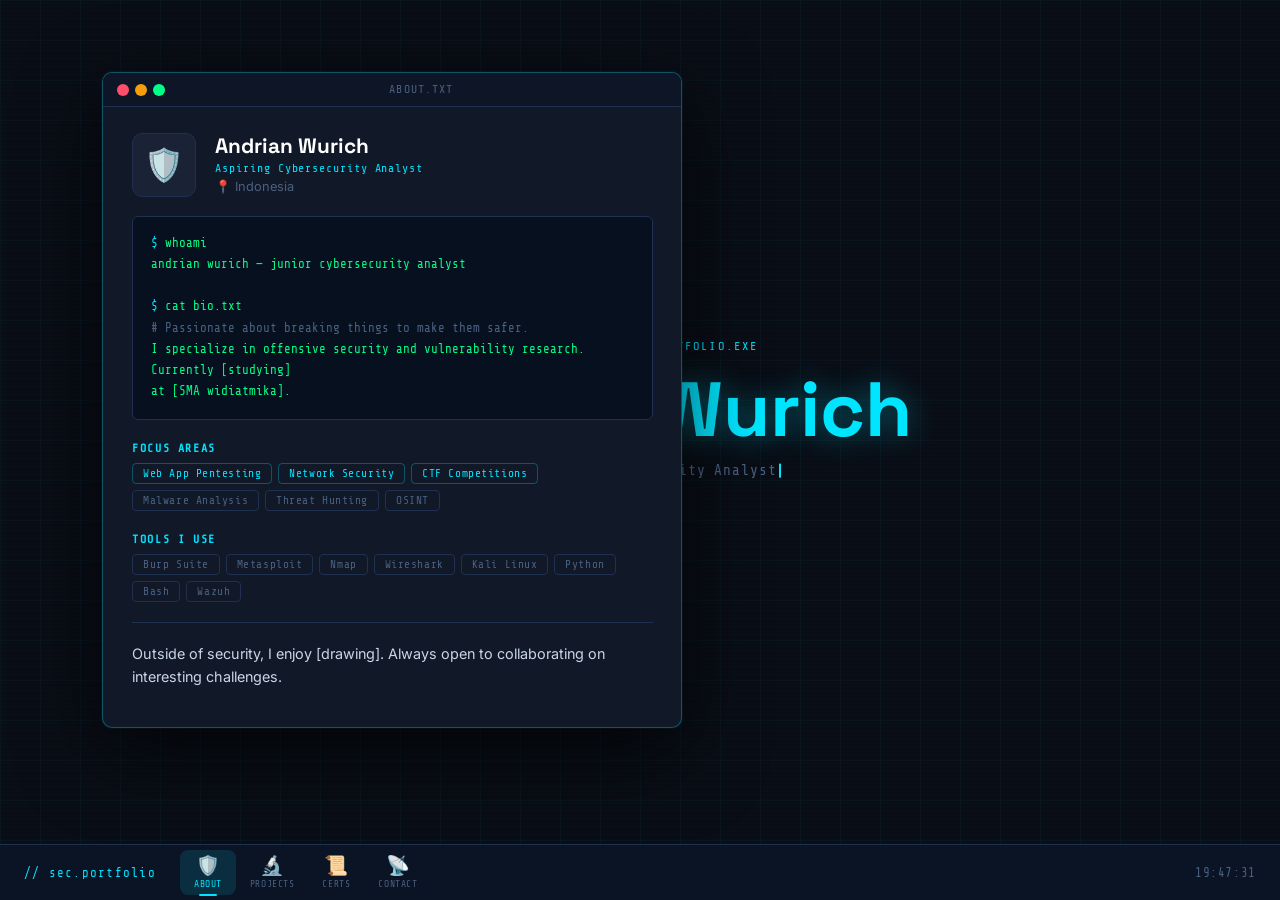
<file: index.html>
<!DOCTYPE html>
<html lang="en">
<head>
<meta charset="UTF-8">
<meta name="viewport" content="width=device-width, initial-scale=1.0">
<title>Wurich3 | Cybersecurity</title>
<link rel="preconnect" href="https://fonts.googleapis.com">
<link href="https://fonts.googleapis.com/css2?family=Share+Tech+Mono&family=Inter:wght@300;400;500;600&family=Space+Grotesk:wght@400;600;700&display=swap" rel="stylesheet">
<style>
  *, *::before, *::after { box-sizing: border-box; margin: 0; padding: 0; }

  :root {
    --bg:        #0a0e17;
    --surface:   #111827;
    --surface2:  #1a2235;
    --border:    #1f3050;
    --accent:    #00e5ff;
    --accent2:   #7c3aed;
    --green:     #00ff88;
    --red:       #ff4d6d;
    --text:      #c9d6e8;
    --muted:     #4a6080;
    --titlebar:  #0d1526;
    --mono:      'Share Tech Mono', monospace;
    --sans:      'Inter', sans-serif;
    --display:   'Space Grotesk', sans-serif;
  }

  html, body {
    width: 100%; height: 100%;
    overflow: hidden;
    background: var(--bg);
    color: var(--text);
    font-family: var(--sans);
  }

  /* ── DESKTOP ── */
  #desktop {
    position: relative;
    width: 100vw; height: 100vh;
    overflow: hidden;
    display: flex;
    flex-direction: column;
  }

  /* animated grid bg */
  #desktop::before {
    content: '';
    position: absolute; inset: 0;
    background-image:
      linear-gradient(rgba(0,229,255,.04) 1px, transparent 1px),
      linear-gradient(90deg, rgba(0,229,255,.04) 1px, transparent 1px);
    background-size: 40px 40px;
    pointer-events: none;
    z-index: 0;
  }

  /* subtle scan-line overlay */
  #desktop::after {
    content: '';
    position: absolute; inset: 0;
    background: repeating-linear-gradient(
      0deg,
      transparent,
      transparent 2px,
      rgba(0,0,0,.08) 2px,
      rgba(0,0,0,.08) 4px
    );
    pointer-events: none;
    z-index: 0;
  }

  /* ── HERO CENTER ── */
  #hero {
    position: absolute;
    top: 50%; left: 50%;
    transform: translate(-50%, -80%);
    text-align: center;
    z-index: 1;
    pointer-events: none;
    user-select: none;
  }

  #hero .tag {
    font-family: var(--mono);
    font-size: .75rem;
    color: var(--accent);
    letter-spacing: .18em;
    text-transform: uppercase;
    margin-bottom: 1rem;
  }

  #hero h1 {
    font-family: var(--display);
    font-size: clamp(2.8rem, 6vw, 5rem);
    font-weight: 700;
    color: #fff;
    line-height: 1.05;
  }

  #hero h1 span {
    color: var(--accent);
    text-shadow: 0 0 30px rgba(0,229,255,.4);
  }

  #hero .sub {
    margin-top: .75rem;
    font-family: var(--mono);
    font-size: .9rem;
    color: var(--muted);
    letter-spacing: .06em;
  }

  #hero .cursor {
    display: inline-block;
    width: 2px; height: 1em;
    background: var(--accent);
    animation: blink .9s step-end infinite;
    vertical-align: middle;
    margin-left: 3px;
  }

  @keyframes blink { 0%,100%{opacity:1} 50%{opacity:0} }

  /* ── TASKBAR ── */
  #taskbar {
    position: absolute;
    bottom: 0; left: 0; right: 0;
    height: 56px;
    background: rgba(13,21,38,.92);
    backdrop-filter: blur(12px);
    border-top: 1px solid var(--border);
    display: flex;
    align-items: center;
    padding: 0 1.5rem;
    gap: 0;
    z-index: 100;
  }

  #taskbar .tb-brand {
    font-family: var(--mono);
    font-size: .78rem;
    color: var(--accent);
    letter-spacing: .1em;
    margin-right: 1.5rem;
    white-space: nowrap;
  }

  .tb-icon {
    display: flex;
    flex-direction: column;
    align-items: center;
    gap: 4px;
    padding: 6px 14px;
    cursor: pointer;
    border-radius: 8px;
    transition: background .15s;
    border: none;
    background: transparent;
    color: var(--text);
    position: relative;
  }

  .tb-icon:hover { background: rgba(0,229,255,.08); }
  .tb-icon.active { background: rgba(0,229,255,.12); }
  .tb-icon.active::after {
    content: '';
    position: absolute;
    bottom: -1px; left: 50%;
    transform: translateX(-50%);
    width: 18px; height: 2px;
    background: var(--accent);
    border-radius: 2px;
  }

  .tb-icon .ico {
    font-size: 1.2rem;
    line-height: 1;
  }

  .tb-icon .lbl {
    font-family: var(--mono);
    font-size: .6rem;
    letter-spacing: .06em;
    color: var(--muted);
    text-transform: uppercase;
  }

  .tb-icon:hover .lbl, .tb-icon.active .lbl { color: var(--accent); }

  #taskbar .tb-clock {
    margin-left: auto;
    font-family: var(--mono);
    font-size: .78rem;
    color: var(--muted);
    letter-spacing: .05em;
  }

  /* ── WINDOWS ── */
  .win {
    position: absolute;
    min-width: 360px;
    max-width: 720px;
    width: 580px;
    max-height: 78vh;
    background: var(--surface);
    border: 1px solid var(--border);
    border-radius: 10px;
    box-shadow: 0 24px 80px rgba(0,0,0,.7), 0 0 0 1px rgba(0,229,255,.06);
    display: none;
    flex-direction: column;
    z-index: 10;
    overflow: hidden;
    animation: winOpen .18s ease-out;
    top: 10%; left: 10%;
  }

  @keyframes winOpen {
    from { opacity:0; transform: scale(.94) translateY(8px); }
    to   { opacity:1; transform: scale(1) translateY(0); }
  }

  .win.visible { display: flex; }
  .win.focused { z-index: 50; border-color: rgba(0,229,255,.3); }

  /* titlebar */
  .win-title {
    display: flex;
    align-items: center;
    gap: 10px;
    padding: 10px 14px;
    background: var(--titlebar);
    border-bottom: 1px solid var(--border);
    cursor: grab;
    user-select: none;
    flex-shrink: 0;
  }

  .win-title:active { cursor: grabbing; }

  .win-dots { display: flex; gap: 6px; }
  .win-dot {
    width: 12px; height: 12px;
    border-radius: 50%;
    cursor: pointer;
    transition: filter .15s;
  }
  .win-dot.close  { background: var(--red); }
  .win-dot.min    { background: #f59e0b; }
  .win-dot.max    { background: var(--green); }
  .win-dot:hover  { filter: brightness(1.25); }

  .win-label {
    font-family: var(--mono);
    font-size: .72rem;
    color: var(--muted);
    letter-spacing: .1em;
    text-transform: uppercase;
    flex: 1;
    text-align: center;
  }

  /* content area */
  .win-body {
    overflow-y: auto;
    padding: 1.6rem 1.8rem;
    flex: 1;
    scrollbar-width: thin;
    scrollbar-color: var(--border) transparent;
  }

  .win-body::-webkit-scrollbar { width: 4px; }
  .win-body::-webkit-scrollbar-thumb { background: var(--border); border-radius: 4px; }

  /* ── TYPOGRAPHY IN WINDOWS ── */
  .win-body h2 {
    font-family: var(--display);
    font-size: 1.35rem;
    font-weight: 700;
    color: #fff;
    margin-bottom: .5rem;
  }

  .win-body h3 {
    font-family: var(--mono);
    font-size: .72rem;
    color: var(--accent);
    letter-spacing: .14em;
    text-transform: uppercase;
    margin: 1.4rem 0 .5rem;
  }

  .win-body p {
    font-size: .9rem;
    line-height: 1.65;
    color: var(--text);
    margin-bottom: .75rem;
  }

  .win-body a { color: var(--accent); text-decoration: none; }
  .win-body a:hover { text-decoration: underline; }

  .divider {
    height: 1px;
    background: var(--border);
    margin: 1.2rem 0;
  }

  /* skill pills */
  .pills { display: flex; flex-wrap: wrap; gap: 6px; margin-top: .5rem; }
  .pill {
    font-family: var(--mono);
    font-size: .7rem;
    padding: 3px 10px;
    border-radius: 4px;
    border: 1px solid var(--border);
    color: var(--muted);
    letter-spacing: .05em;
  }
  .pill.hi { border-color: rgba(0,229,255,.3); color: var(--accent); }

  /* project card */
  .proj-card {
    border: 1px solid var(--border);
    border-radius: 8px;
    padding: 1rem 1.1rem;
    margin-bottom: .85rem;
    background: var(--surface2);
    transition: border-color .15s;
  }
  .proj-card:hover { border-color: rgba(0,229,255,.3); }
  .proj-card .proj-title {
    font-family: var(--display);
    font-weight: 600;
    font-size: 1rem;
    color: #fff;
    margin-bottom: .25rem;
  }
  .proj-card .proj-meta {
    font-family: var(--mono);
    font-size: .68rem;
    color: var(--accent2);
    letter-spacing: .06em;
    margin-bottom: .5rem;
  }
  .proj-card p { font-size: .85rem; margin-bottom: .6rem; }
  .proj-card .proj-tags { display: flex; flex-wrap: wrap; gap: 5px; }
  .proj-card .proj-tags span {
    font-family: var(--mono);
    font-size: .65rem;
    padding: 2px 8px;
    border-radius: 3px;
    background: rgba(124,58,237,.15);
    color: #a78bfa;
    border: 1px solid rgba(124,58,237,.25);
  }

  /* cert badges */
  .cert-row {
    display: flex;
    align-items: center;
    gap: 12px;
    padding: .7rem 0;
    border-bottom: 1px solid var(--border);
  }
  .cert-row:last-child { border-bottom: none; }
  .cert-icon { font-size: 1.6rem; flex-shrink: 0; }
  .cert-name { font-size: .9rem; color: #fff; font-weight: 500; }
  .cert-sub  { font-family: var(--mono); font-size: .68rem; color: var(--muted); letter-spacing: .04em; }
  .cert-badge {
    margin-left: auto;
    font-family: var(--mono);
    font-size: .65rem;
    padding: 3px 9px;
    border-radius: 20px;
    border: 1px solid rgba(0,255,136,.3);
    color: var(--green);
    white-space: nowrap;
  }

  /* contact form feel */
  .contact-link {
    display: flex;
    align-items: center;
    gap: 14px;
    padding: .85rem 1rem;
    background: var(--surface2);
    border: 1px solid var(--border);
    border-radius: 8px;
    margin-bottom: .6rem;
    text-decoration: none;
    transition: border-color .15s, background .15s;
    cursor: pointer;
  }
  .contact-link:hover {
    border-color: rgba(0,229,255,.3);
    background: rgba(0,229,255,.04);
  }
  .contact-link .ico { font-size: 1.3rem; }
  .contact-link .info { flex: 1; }
  .contact-link .info .name { font-size: .9rem; color: #fff; font-weight: 500; }
  .contact-link .info .val  { font-family: var(--mono); font-size: .72rem; color: var(--muted); }
  .contact-link .arr { color: var(--accent); font-size: .9rem; }

  /* terminal block */
  .terminal {
    background: #07101e;
    border: 1px solid var(--border);
    border-radius: 6px;
    padding: 1rem 1.1rem;
    font-family: var(--mono);
    font-size: .78rem;
    line-height: 1.7;
    color: var(--green);
    margin-bottom: 1rem;
  }
  .terminal .prompt { color: var(--accent); }
  .terminal .comment { color: var(--muted); }

  /* about avatar area */
  .about-header {
    display: flex;
    gap: 1.2rem;
    align-items: flex-start;
    margin-bottom: 1.2rem;
  }
  .avatar {
    width: 64px; height: 64px;
    border-radius: 10px;
    background: var(--surface2);
    border: 1px solid var(--border);
    display: flex; align-items: center; justify-content: center;
    font-size: 2rem;
    flex-shrink: 0;
  }
  .about-name { font-family: var(--display); font-size: 1.3rem; font-weight: 700; color: #fff; }
  .about-role { font-family: var(--mono); font-size: .72rem; color: var(--accent); letter-spacing: .08em; margin-top: 3px; }
  .about-loc  { font-size: .8rem; color: var(--muted); margin-top: 4px; }

  /* status dot */
  .status-dot {
    display: inline-block;
    width: 7px; height: 7px;
    border-radius: 50%;
    background: var(--green);
    box-shadow: 0 0 6px var(--green);
    margin-right: 5px;
    animation: pulse 2s ease-in-out infinite;
  }
  @keyframes pulse {
    0%,100%{opacity:1;transform:scale(1)}
    50%{opacity:.5;transform:scale(.8)}
  }
</style>
</head>
<body>

<div id="desktop">

  <!-- Hero -->
  <div id="hero">
    <div class="tag">// initializing portfolio.exe</div>
    <h1>Andrian<span>Wurich</span></h1>
    <div class="sub"><span class="status-dot"></span>Aspiring Cybersecurity Analyst<span class="cursor"></span></div>
  </div>

  <!-- Windows -->

  <!-- ABOUT -->
  <div class="win" id="win-about" style="top:8%;left:8%">
    <div class="win-title" data-win="win-about">
      <div class="win-dots">
        <div class="win-dot close" onclick="closeWin('win-about')"></div>
        <div class="win-dot min"></div>
        <div class="win-dot max"></div>
      </div>
      <div class="win-label">about.txt</div>
    </div>
    <div class="win-body">
      <div class="about-header">
        <div class="avatar">🛡️</div>
        <div>
          <div class="about-name">Andrian Wurich</div>
          <div class="about-role">Aspiring Cybersecurity Analyst</div>
          <div class="about-loc">📍 Indonesia</div>
        </div>
      </div>
      <div class="terminal">
        <div><span class="prompt">$ </span>whoami</div>
        <div>andrian wurich — junior cybersecurity analyst</div>
        <div>&nbsp;</div>
        <div><span class="prompt">$ </span>cat bio.txt</div>
        <div><span class="comment"># Passionate about breaking things to make them safer.</span></div>
        <div>I specialize in offensive security and vulnerability research.</div>
        <div>Currently [studying]</div>
        <div>at [SMA widiatmika].</div>
      </div>
      <h3>Focus Areas</h3>
      <div class="pills">
        <span class="pill hi">Web App Pentesting</span>
        <span class="pill hi">Network Security</span>
        <span class="pill hi">CTF Competitions</span>
        <span class="pill">Malware Analysis</span>
        <span class="pill">Threat Hunting</span>
        <span class="pill">OSINT</span>
      </div>
      <h3>Tools I Use</h3>
      <div class="pills">
        <span class="pill">Burp Suite</span>
        <span class="pill">Metasploit</span>
        <span class="pill">Nmap</span>
        <span class="pill">Wireshark</span>
        <span class="pill">Kali Linux</span>
        <span class="pill">Python</span>
        <span class="pill">Bash</span>
        <span class="pill">Wazuh</span>
      </div>
      <div class="divider"></div>
      <p>Outside of security, I enjoy [drawing]. Always open to collaborating on interesting challenges.</p>
    </div>
  </div>

  <!-- PROJECTS -->
  <div class="win" id="win-projects" style="top:6%;left:25%">
    <div class="win-title" data-win="win-projects">
      <div class="win-dots">
        <div class="win-dot close" onclick="closeWin('win-projects')"></div>
        <div class="win-dot min"></div>
        <div class="win-dot max"></div>
      </div>
      <div class="win-label">projects/</div>
    </div>
    <div class="win-body">
      <h2>Projects</h2>
      <p style="font-size:.82rem;color:var(--muted);margin-bottom:1rem">A selection of security research, tools, and CTF write-ups.</p>

      <div class="proj-card">
        <div class="proj-title">Automated Recon Framework</div>
        <div class="proj-meta">// personal tool · 2024</div>
        <p>Built a Python-based automation tool that chains Nmap, Gobuster, and Nuclei to streamline initial recon on bug bounty targets. Reduced manual setup time by ~70%.</p>
        <div class="proj-tags">
          <span>Python</span><span>Nmap</span><span>Nuclei</span><span>Bug Bounty</span>
        </div>
      </div>

      <div class="proj-card">
        <div class="proj-title">HackTheBox — Pro Hacker</div>
        <div class="proj-meta">// ctf · ongoing</div>
        <p>Solved 40+ machines across Easy–Hard difficulty. Write-ups cover privilege escalation, buffer overflows, and Active Directory attacks.</p>
        <div class="proj-tags">
          <span>HTB</span><span>Linux</span><span>Windows</span><span>AD</span>
        </div>
      </div>

      <div class="proj-card">
        <div class="proj-title">Home SIEM Lab</div>
        <div class="proj-meta">// homelab · 2023</div>
        <p>Deployed a Wazuh + ELK stack on bare-metal to monitor a small network of VMs. Created custom detection rules for common attack patterns.</p>
        <div class="proj-tags">
          <span>Wazuh</span><span>ELK</span><span>Detection Engineering</span>
        </div>
      </div>

      <div class="proj-card">
        <div class="proj-title">CVE Research — [App Name]</div>
        <div class="proj-meta">// vulnerability research · 2024</div>
        <p>Discovered and responsibly disclosed an authentication bypass in [application]. Awaiting CVE assignment. Full write-up available on request.</p>
        <div class="proj-tags">
          <span>CVE</span><span>Responsible Disclosure</span><span>Web</span>
        </div>
      </div>
    </div>
  </div>

  <!-- CERTS -->
  <div class="win" id="win-certs" style="top:12%;left:42%">
    <div class="win-title" data-win="win-certs">
      <div class="win-dots">
        <div class="win-dot close" onclick="closeWin('win-certs')"></div>
        <div class="win-dot min"></div>
        <div class="win-dot max"></div>
      </div>
      <div class="win-label">certifications.json</div>
    </div>
    <div class="win-body">
      <h2>Certifications</h2>
      <div class="divider"></div>
      <div class="cert-row">
        <div class="cert-icon">🔐</div>
        <div>
          <div class="cert-name">CompTIA Security+</div>
          <div class="cert-sub">CompTIA · Issued Jan 2024</div>
        </div>
        <div class="cert-badge">✓ Active</div>
      </div>
      <div class="cert-row">
        <div class="cert-icon">💀</div>
        <div>
          <div class="cert-name">eJPT</div>
          <div class="cert-sub">eLearnSecurity · Issued Mar 2024</div>
        </div>
        <div class="cert-badge">✓ Active</div>
      </div>
      <div class="cert-row">
        <div class="cert-icon">🌐</div>
        <div>
          <div class="cert-name">Google Cybersecurity Certificate</div>
          <div class="cert-sub">Coursera · Issued 2023</div>
        </div>
        <div class="cert-badge">✓ Active</div>
      </div>
      <div class="cert-row">
        <div class="cert-icon">⚔️</div>
        <div>
          <div class="cert-name">OSCP</div>
          <div class="cert-sub">Offensive Security · In Progress</div>
        </div>
        <div class="cert-badge" style="border-color:rgba(245,158,11,.3);color:#f59e0b">⟳ In Progress</div>
      </div>
      <div class="divider"></div>
      <h3>Platforms</h3>
      <div class="pills">
        <span class="pill hi">HackTheBox</span>
        <span class="pill hi">TryHackMe</span>
        <span class="pill">PentesterLab</span>
        <span class="pill">VulnHub</span>
        <span class="pill">PortSwigger Academy</span>
      </div>
    </div>
  </div>

  <!-- CONTACT -->
  <div class="win" id="win-contact" style="top:15%;left:55%">
    <div class="win-title" data-win="win-contact">
      <div class="win-dots">
        <div class="win-dot close" onclick="closeWin('win-contact')"></div>
        <div class="win-dot min"></div>
        <div class="win-dot max"></div>
      </div>
      <div class="win-label">contact.sh</div>
    </div>
    <div class="win-body">
      <h2>Get In Touch</h2>
      <p style="margin-bottom:1.2rem">Open to freelance engagements, bug bounty collaborations, and full-time opportunities.</p>

      <a class="contact-link" href="mailto:you@email.com">
        <span class="ico">✉️</span>
        <div class="info">
          <div class="name">Email</div>
          <div class="val">you@email.com</div>
        </div>
        <span class="arr">→</span>
      </a>
      <a class="contact-link" href="https://linkedin.com/in/yourprofile" target="_blank">
        <span class="ico">💼</span>
        <div class="info">
          <div class="name">LinkedIn</div>
          <div class="val">linkedin.com/in/yourprofile</div>
        </div>
        <span class="arr">→</span>
      </a>
      <a class="contact-link" href="https://github.com/yourusername" target="_blank">
        <span class="ico">🐙</span>
        <div class="info">
          <div class="name">GitHub</div>
          <div class="val">github.com/yourusername</div>
        </div>
        <span class="arr">→</span>
      </a>
      <a class="contact-link" href="https://app.hackthebox.com/users/yourprofile" target="_blank">
        <span class="ico">💀</span>
        <div class="info">
          <div class="name">HackTheBox</div>
          <div class="val">Pro Hacker · Rank #XXXX</div>
        </div>
        <span class="arr">→</span>
      </a>
      <div class="divider"></div>
      <div class="terminal" style="margin-bottom:0">
        <span class="prompt">$ </span>ping andrian --available<br>
        <span style="color:var(--green)">Reply from andrian: Open to work ✓</span>
      </div>
    </div>
  </div>

  <!-- TASKBAR -->
  <div id="taskbar">
    <div class="tb-brand">// sec.portfolio</div>
    <button class="tb-icon" onclick="toggleWin('win-about')" id="tb-about">
      <span class="ico">🛡️</span>
      <span class="lbl">About</span>
    </button>
    <button class="tb-icon" onclick="toggleWin('win-projects')" id="tb-projects">
      <span class="ico">🔬</span>
      <span class="lbl">Projects</span>
    </button>
    <button class="tb-icon" onclick="toggleWin('win-certs')" id="tb-certs">
      <span class="ico">📜</span>
      <span class="lbl">Certs</span>
    </button>
    <button class="tb-icon" onclick="toggleWin('win-contact')" id="tb-contact">
      <span class="ico">📡</span>
      <span class="lbl">Contact</span>
    </button>
    <div class="tb-clock" id="clock">--:--:--</div>
  </div>

</div>

<script>
  // ── CLOCK ──
  function updateClock() {
    const now = new Date();
    document.getElementById('clock').textContent =
      now.toLocaleTimeString('en-US', {hour12: false});
  }
  updateClock();
  setInterval(updateClock, 1000);

  // ── WINDOW MANAGEMENT ──
  let zTop = 50;

  function focusWin(id) {
    document.querySelectorAll('.win').forEach(w => w.classList.remove('focused'));
    const win = document.getElementById(id);
    win.style.zIndex = ++zTop;
    win.classList.add('focused');
    // sync taskbar
    const key = id.replace('win-', 'tb-');
    document.querySelectorAll('.tb-icon').forEach(b => b.classList.remove('active'));
    const tb = document.getElementById(key);
    if (tb) tb.classList.add('active');
  }

  function openWin(id) {
    const win = document.getElementById(id);
    win.classList.add('visible');
    focusWin(id);
  }

  function closeWin(id) {
    const win = document.getElementById(id);
    win.classList.remove('visible', 'focused');
    const key = id.replace('win-', 'tb-');
    const tb = document.getElementById(key);
    if (tb) tb.classList.remove('active');
  }

  function toggleWin(id) {
    const win = document.getElementById(id);
    if (win.classList.contains('visible')) {
      if (win.classList.contains('focused')) {
        closeWin(id);
      } else {
        focusWin(id);
      }
    } else {
      openWin(id);
    }
  }

  // click to focus
  document.querySelectorAll('.win').forEach(win => {
    win.addEventListener('mousedown', () => focusWin(win.id));
  });

  // ── DRAGGING ──
  document.querySelectorAll('.win-title').forEach(titlebar => {
    let dragging = false, startX, startY, origLeft, origTop;
    const winEl = () => titlebar.closest('.win');

    titlebar.addEventListener('mousedown', e => {
      if (e.target.classList.contains('win-dot')) return;
      dragging = true;
      const win = winEl();
      const rect = win.getBoundingClientRect();
      startX = e.clientX; startY = e.clientY;
      origLeft = rect.left; origTop = rect.top;
      focusWin(win.id);
      e.preventDefault();
    });

    document.addEventListener('mousemove', e => {
      if (!dragging) return;
      const dx = e.clientX - startX;
      const dy = e.clientY - startY;
      const win = winEl();
      win.style.left = (origLeft + dx) + 'px';
      win.style.top  = (origTop  + dy) + 'px';
    });

    document.addEventListener('mouseup', () => { dragging = false; });
  });

  // open about by default after a brief delay
  setTimeout(() => openWin('win-about'), 400);
</script>
</body>
</html>
</file>
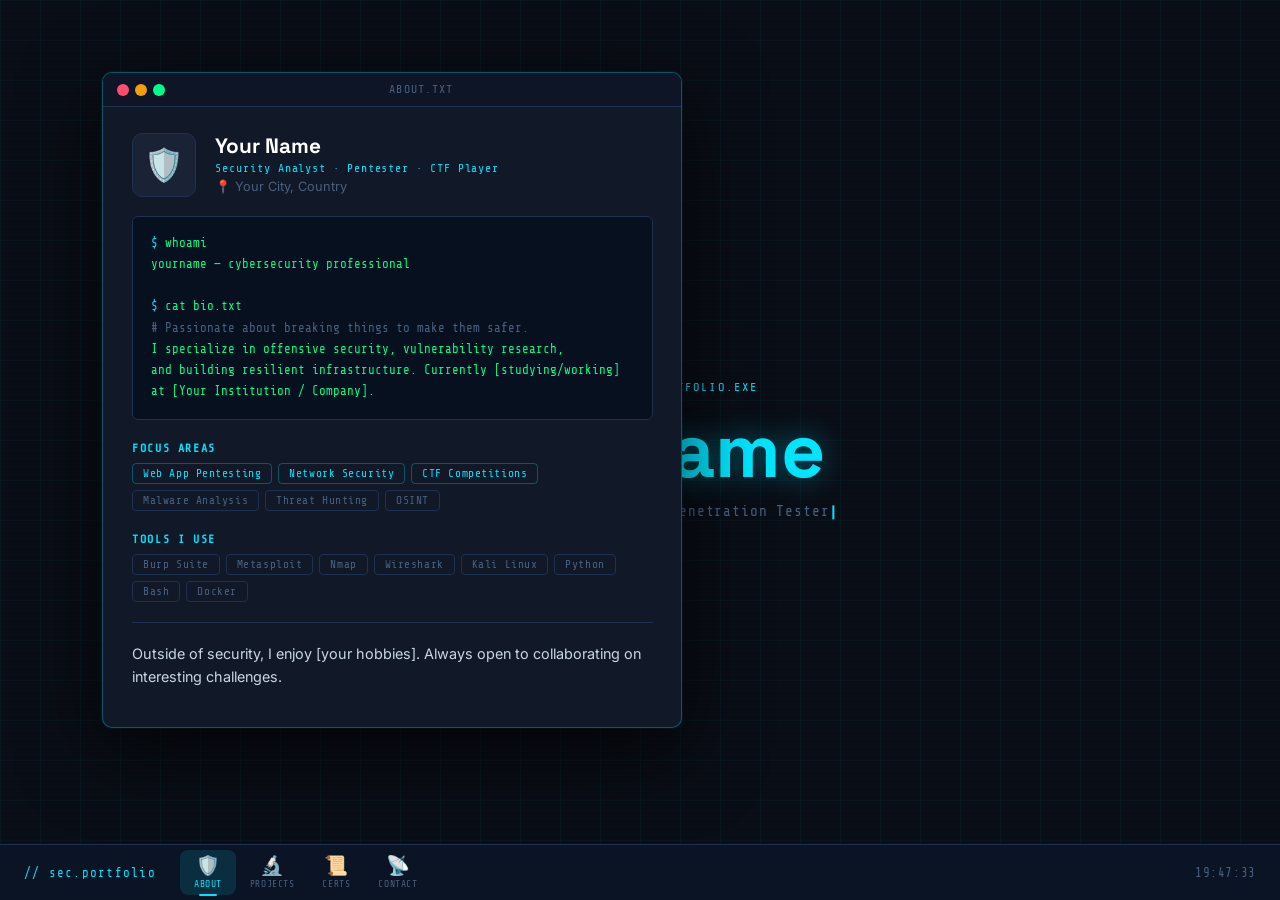
<file: index (1).html>
<!DOCTYPE html>
<html lang="en">
<head>
<meta charset="UTF-8">
<meta name="viewport" content="width=device-width, initial-scale=1.0">
<title>YourName | Cybersecurity</title>
<link rel="preconnect" href="https://fonts.googleapis.com">
<link href="https://fonts.googleapis.com/css2?family=Share+Tech+Mono&family=Inter:wght@300;400;500;600&family=Space+Grotesk:wght@400;600;700&display=swap" rel="stylesheet">
<style>
  *, *::before, *::after { box-sizing: border-box; margin: 0; padding: 0; }

  :root {
    --bg:        #0a0e17;
    --surface:   #111827;
    --surface2:  #1a2235;
    --border:    #1f3050;
    --accent:    #00e5ff;
    --accent2:   #7c3aed;
    --green:     #00ff88;
    --red:       #ff4d6d;
    --text:      #c9d6e8;
    --muted:     #4a6080;
    --titlebar:  #0d1526;
    --mono:      'Share Tech Mono', monospace;
    --sans:      'Inter', sans-serif;
    --display:   'Space Grotesk', sans-serif;
  }

  html, body {
    width: 100%; height: 100%;
    overflow: hidden;
    background: var(--bg);
    color: var(--text);
    font-family: var(--sans);
  }

  /* ── DESKTOP ── */
  #desktop {
    position: relative;
    width: 100vw; height: 100vh;
    overflow: hidden;
    display: flex;
    flex-direction: column;
  }

  /* animated grid bg */
  #desktop::before {
    content: '';
    position: absolute; inset: 0;
    background-image:
      linear-gradient(rgba(0,229,255,.04) 1px, transparent 1px),
      linear-gradient(90deg, rgba(0,229,255,.04) 1px, transparent 1px);
    background-size: 40px 40px;
    pointer-events: none;
    z-index: 0;
  }

  /* subtle scan-line overlay */
  #desktop::after {
    content: '';
    position: absolute; inset: 0;
    background: repeating-linear-gradient(
      0deg,
      transparent,
      transparent 2px,
      rgba(0,0,0,.08) 2px,
      rgba(0,0,0,.08) 4px
    );
    pointer-events: none;
    z-index: 0;
  }

  /* ── HERO CENTER ── */
  #hero {
    position: absolute;
    top: 50%; left: 50%;
    transform: translate(-50%, -50%);
    text-align: center;
    z-index: 1;
    pointer-events: none;
    user-select: none;
  }

  #hero .tag {
    font-family: var(--mono);
    font-size: .75rem;
    color: var(--accent);
    letter-spacing: .18em;
    text-transform: uppercase;
    margin-bottom: 1rem;
  }

  #hero h1 {
    font-family: var(--display);
    font-size: clamp(2.8rem, 6vw, 5rem);
    font-weight: 700;
    color: #fff;
    line-height: 1.05;
  }

  #hero h1 span {
    color: var(--accent);
    text-shadow: 0 0 30px rgba(0,229,255,.4);
  }

  #hero .sub {
    margin-top: .75rem;
    font-family: var(--mono);
    font-size: .9rem;
    color: var(--muted);
    letter-spacing: .06em;
  }

  #hero .cursor {
    display: inline-block;
    width: 2px; height: 1em;
    background: var(--accent);
    animation: blink .9s step-end infinite;
    vertical-align: middle;
    margin-left: 3px;
  }

  @keyframes blink { 0%,100%{opacity:1} 50%{opacity:0} }

  /* ── TASKBAR ── */
  #taskbar {
    position: absolute;
    bottom: 0; left: 0; right: 0;
    height: 56px;
    background: rgba(13,21,38,.92);
    backdrop-filter: blur(12px);
    border-top: 1px solid var(--border);
    display: flex;
    align-items: center;
    padding: 0 1.5rem;
    gap: 0;
    z-index: 100;
  }

  #taskbar .tb-brand {
    font-family: var(--mono);
    font-size: .78rem;
    color: var(--accent);
    letter-spacing: .1em;
    margin-right: 1.5rem;
    white-space: nowrap;
  }

  .tb-icon {
    display: flex;
    flex-direction: column;
    align-items: center;
    gap: 4px;
    padding: 6px 14px;
    cursor: pointer;
    border-radius: 8px;
    transition: background .15s;
    border: none;
    background: transparent;
    color: var(--text);
    position: relative;
  }

  .tb-icon:hover { background: rgba(0,229,255,.08); }
  .tb-icon.active { background: rgba(0,229,255,.12); }
  .tb-icon.active::after {
    content: '';
    position: absolute;
    bottom: -1px; left: 50%;
    transform: translateX(-50%);
    width: 18px; height: 2px;
    background: var(--accent);
    border-radius: 2px;
  }

  .tb-icon .ico {
    font-size: 1.2rem;
    line-height: 1;
  }

  .tb-icon .lbl {
    font-family: var(--mono);
    font-size: .6rem;
    letter-spacing: .06em;
    color: var(--muted);
    text-transform: uppercase;
  }

  .tb-icon:hover .lbl, .tb-icon.active .lbl { color: var(--accent); }

  #taskbar .tb-clock {
    margin-left: auto;
    font-family: var(--mono);
    font-size: .78rem;
    color: var(--muted);
    letter-spacing: .05em;
  }

  /* ── WINDOWS ── */
  .win {
    position: absolute;
    min-width: 360px;
    max-width: 720px;
    width: 580px;
    max-height: 78vh;
    background: var(--surface);
    border: 1px solid var(--border);
    border-radius: 10px;
    box-shadow: 0 24px 80px rgba(0,0,0,.7), 0 0 0 1px rgba(0,229,255,.06);
    display: none;
    flex-direction: column;
    z-index: 10;
    overflow: hidden;
    animation: winOpen .18s ease-out;
    top: 10%; left: 10%;
  }

  @keyframes winOpen {
    from { opacity:0; transform: scale(.94) translateY(8px); }
    to   { opacity:1; transform: scale(1) translateY(0); }
  }

  .win.visible { display: flex; }
  .win.focused { z-index: 50; border-color: rgba(0,229,255,.3); }

  /* titlebar */
  .win-title {
    display: flex;
    align-items: center;
    gap: 10px;
    padding: 10px 14px;
    background: var(--titlebar);
    border-bottom: 1px solid var(--border);
    cursor: grab;
    user-select: none;
    flex-shrink: 0;
  }

  .win-title:active { cursor: grabbing; }

  .win-dots { display: flex; gap: 6px; }
  .win-dot {
    width: 12px; height: 12px;
    border-radius: 50%;
    cursor: pointer;
    transition: filter .15s;
  }
  .win-dot.close  { background: var(--red); }
  .win-dot.min    { background: #f59e0b; }
  .win-dot.max    { background: var(--green); }
  .win-dot:hover  { filter: brightness(1.25); }

  .win-label {
    font-family: var(--mono);
    font-size: .72rem;
    color: var(--muted);
    letter-spacing: .1em;
    text-transform: uppercase;
    flex: 1;
    text-align: center;
  }

  /* content area */
  .win-body {
    overflow-y: auto;
    padding: 1.6rem 1.8rem;
    flex: 1;
    scrollbar-width: thin;
    scrollbar-color: var(--border) transparent;
  }

  .win-body::-webkit-scrollbar { width: 4px; }
  .win-body::-webkit-scrollbar-thumb { background: var(--border); border-radius: 4px; }

  /* ── TYPOGRAPHY IN WINDOWS ── */
  .win-body h2 {
    font-family: var(--display);
    font-size: 1.35rem;
    font-weight: 700;
    color: #fff;
    margin-bottom: .5rem;
  }

  .win-body h3 {
    font-family: var(--mono);
    font-size: .72rem;
    color: var(--accent);
    letter-spacing: .14em;
    text-transform: uppercase;
    margin: 1.4rem 0 .5rem;
  }

  .win-body p {
    font-size: .9rem;
    line-height: 1.65;
    color: var(--text);
    margin-bottom: .75rem;
  }

  .win-body a { color: var(--accent); text-decoration: none; }
  .win-body a:hover { text-decoration: underline; }

  .divider {
    height: 1px;
    background: var(--border);
    margin: 1.2rem 0;
  }

  /* skill pills */
  .pills { display: flex; flex-wrap: wrap; gap: 6px; margin-top: .5rem; }
  .pill {
    font-family: var(--mono);
    font-size: .7rem;
    padding: 3px 10px;
    border-radius: 4px;
    border: 1px solid var(--border);
    color: var(--muted);
    letter-spacing: .05em;
  }
  .pill.hi { border-color: rgba(0,229,255,.3); color: var(--accent); }

  /* project card */
  .proj-card {
    border: 1px solid var(--border);
    border-radius: 8px;
    padding: 1rem 1.1rem;
    margin-bottom: .85rem;
    background: var(--surface2);
    transition: border-color .15s;
  }
  .proj-card:hover { border-color: rgba(0,229,255,.3); }
  .proj-card .proj-title {
    font-family: var(--display);
    font-weight: 600;
    font-size: 1rem;
    color: #fff;
    margin-bottom: .25rem;
  }
  .proj-card .proj-meta {
    font-family: var(--mono);
    font-size: .68rem;
    color: var(--accent2);
    letter-spacing: .06em;
    margin-bottom: .5rem;
  }
  .proj-card p { font-size: .85rem; margin-bottom: .6rem; }
  .proj-card .proj-tags { display: flex; flex-wrap: wrap; gap: 5px; }
  .proj-card .proj-tags span {
    font-family: var(--mono);
    font-size: .65rem;
    padding: 2px 8px;
    border-radius: 3px;
    background: rgba(124,58,237,.15);
    color: #a78bfa;
    border: 1px solid rgba(124,58,237,.25);
  }

  /* cert badges */
  .cert-row {
    display: flex;
    align-items: center;
    gap: 12px;
    padding: .7rem 0;
    border-bottom: 1px solid var(--border);
  }
  .cert-row:last-child { border-bottom: none; }
  .cert-icon { font-size: 1.6rem; flex-shrink: 0; }
  .cert-name { font-size: .9rem; color: #fff; font-weight: 500; }
  .cert-sub  { font-family: var(--mono); font-size: .68rem; color: var(--muted); letter-spacing: .04em; }
  .cert-badge {
    margin-left: auto;
    font-family: var(--mono);
    font-size: .65rem;
    padding: 3px 9px;
    border-radius: 20px;
    border: 1px solid rgba(0,255,136,.3);
    color: var(--green);
    white-space: nowrap;
  }

  /* contact form feel */
  .contact-link {
    display: flex;
    align-items: center;
    gap: 14px;
    padding: .85rem 1rem;
    background: var(--surface2);
    border: 1px solid var(--border);
    border-radius: 8px;
    margin-bottom: .6rem;
    text-decoration: none;
    transition: border-color .15s, background .15s;
    cursor: pointer;
  }
  .contact-link:hover {
    border-color: rgba(0,229,255,.3);
    background: rgba(0,229,255,.04);
  }
  .contact-link .ico { font-size: 1.3rem; }
  .contact-link .info { flex: 1; }
  .contact-link .info .name { font-size: .9rem; color: #fff; font-weight: 500; }
  .contact-link .info .val  { font-family: var(--mono); font-size: .72rem; color: var(--muted); }
  .contact-link .arr { color: var(--accent); font-size: .9rem; }

  /* terminal block */
  .terminal {
    background: #07101e;
    border: 1px solid var(--border);
    border-radius: 6px;
    padding: 1rem 1.1rem;
    font-family: var(--mono);
    font-size: .78rem;
    line-height: 1.7;
    color: var(--green);
    margin-bottom: 1rem;
  }
  .terminal .prompt { color: var(--accent); }
  .terminal .comment { color: var(--muted); }

  /* about avatar area */
  .about-header {
    display: flex;
    gap: 1.2rem;
    align-items: flex-start;
    margin-bottom: 1.2rem;
  }
  .avatar {
    width: 64px; height: 64px;
    border-radius: 10px;
    background: var(--surface2);
    border: 1px solid var(--border);
    display: flex; align-items: center; justify-content: center;
    font-size: 2rem;
    flex-shrink: 0;
  }
  .about-name { font-family: var(--display); font-size: 1.3rem; font-weight: 700; color: #fff; }
  .about-role { font-family: var(--mono); font-size: .72rem; color: var(--accent); letter-spacing: .08em; margin-top: 3px; }
  .about-loc  { font-size: .8rem; color: var(--muted); margin-top: 4px; }

  /* status dot */
  .status-dot {
    display: inline-block;
    width: 7px; height: 7px;
    border-radius: 50%;
    background: var(--green);
    box-shadow: 0 0 6px var(--green);
    margin-right: 5px;
    animation: pulse 2s ease-in-out infinite;
  }
  @keyframes pulse {
    0%,100%{opacity:1;transform:scale(1)}
    50%{opacity:.5;transform:scale(.8)}
  }
</style>
</head>
<body>

<div id="desktop">

  <!-- Hero -->
  <div id="hero">
    <div class="tag">// initializing portfolio.exe</div>
    <h1>Your<span>Name</span></h1>
    <div class="sub"><span class="status-dot"></span>Cybersecurity Analyst &amp; Penetration Tester<span class="cursor"></span></div>
  </div>

  <!-- Windows -->

  <!-- ABOUT -->
  <div class="win" id="win-about" style="top:8%;left:8%">
    <div class="win-title" data-win="win-about">
      <div class="win-dots">
        <div class="win-dot close" onclick="closeWin('win-about')"></div>
        <div class="win-dot min"></div>
        <div class="win-dot max"></div>
      </div>
      <div class="win-label">about.txt</div>
    </div>
    <div class="win-body">
      <div class="about-header">
        <div class="avatar">🛡️</div>
        <div>
          <div class="about-name">Your Name</div>
          <div class="about-role">Security Analyst · Pentester · CTF Player</div>
          <div class="about-loc">📍 Your City, Country</div>
        </div>
      </div>
      <div class="terminal">
        <div><span class="prompt">$ </span>whoami</div>
        <div>yourname — cybersecurity professional</div>
        <div>&nbsp;</div>
        <div><span class="prompt">$ </span>cat bio.txt</div>
        <div><span class="comment"># Passionate about breaking things to make them safer.</span></div>
        <div>I specialize in offensive security, vulnerability research,</div>
        <div>and building resilient infrastructure. Currently [studying/working]</div>
        <div>at [Your Institution / Company].</div>
      </div>
      <h3>Focus Areas</h3>
      <div class="pills">
        <span class="pill hi">Web App Pentesting</span>
        <span class="pill hi">Network Security</span>
        <span class="pill hi">CTF Competitions</span>
        <span class="pill">Malware Analysis</span>
        <span class="pill">Threat Hunting</span>
        <span class="pill">OSINT</span>
      </div>
      <h3>Tools I Use</h3>
      <div class="pills">
        <span class="pill">Burp Suite</span>
        <span class="pill">Metasploit</span>
        <span class="pill">Nmap</span>
        <span class="pill">Wireshark</span>
        <span class="pill">Kali Linux</span>
        <span class="pill">Python</span>
        <span class="pill">Bash</span>
        <span class="pill">Docker</span>
      </div>
      <div class="divider"></div>
      <p>Outside of security, I enjoy [your hobbies]. Always open to collaborating on interesting challenges.</p>
    </div>
  </div>

  <!-- PROJECTS -->
  <div class="win" id="win-projects" style="top:6%;left:25%">
    <div class="win-title" data-win="win-projects">
      <div class="win-dots">
        <div class="win-dot close" onclick="closeWin('win-projects')"></div>
        <div class="win-dot min"></div>
        <div class="win-dot max"></div>
      </div>
      <div class="win-label">projects/</div>
    </div>
    <div class="win-body">
      <h2>Projects</h2>
      <p style="font-size:.82rem;color:var(--muted);margin-bottom:1rem">A selection of security research, tools, and CTF write-ups.</p>

      <div class="proj-card">
        <div class="proj-title">Automated Recon Framework</div>
        <div class="proj-meta">// personal tool · 2024</div>
        <p>Built a Python-based automation tool that chains Nmap, Gobuster, and Nuclei to streamline initial recon on bug bounty targets. Reduced manual setup time by ~70%.</p>
        <div class="proj-tags">
          <span>Python</span><span>Nmap</span><span>Nuclei</span><span>Bug Bounty</span>
        </div>
      </div>

      <div class="proj-card">
        <div class="proj-title">HackTheBox — Pro Hacker</div>
        <div class="proj-meta">// ctf · ongoing</div>
        <p>Solved 40+ machines across Easy–Hard difficulty. Write-ups cover privilege escalation, buffer overflows, and Active Directory attacks.</p>
        <div class="proj-tags">
          <span>HTB</span><span>Linux</span><span>Windows</span><span>AD</span>
        </div>
      </div>

      <div class="proj-card">
        <div class="proj-title">Home SIEM Lab</div>
        <div class="proj-meta">// homelab · 2023</div>
        <p>Deployed a Wazuh + ELK stack on bare-metal to monitor a small network of VMs. Created custom detection rules for common attack patterns.</p>
        <div class="proj-tags">
          <span>Wazuh</span><span>ELK</span><span>Detection Engineering</span>
        </div>
      </div>

      <div class="proj-card">
        <div class="proj-title">CVE Research — [App Name]</div>
        <div class="proj-meta">// vulnerability research · 2024</div>
        <p>Discovered and responsibly disclosed an authentication bypass in [application]. Awaiting CVE assignment. Full write-up available on request.</p>
        <div class="proj-tags">
          <span>CVE</span><span>Responsible Disclosure</span><span>Web</span>
        </div>
      </div>
    </div>
  </div>

  <!-- CERTS -->
  <div class="win" id="win-certs" style="top:12%;left:42%">
    <div class="win-title" data-win="win-certs">
      <div class="win-dots">
        <div class="win-dot close" onclick="closeWin('win-certs')"></div>
        <div class="win-dot min"></div>
        <div class="win-dot max"></div>
      </div>
      <div class="win-label">certifications.json</div>
    </div>
    <div class="win-body">
      <h2>Certifications</h2>
      <div class="divider"></div>
      <div class="cert-row">
        <div class="cert-icon">🔐</div>
        <div>
          <div class="cert-name">CompTIA Security+</div>
          <div class="cert-sub">CompTIA · Issued Jan 2024</div>
        </div>
        <div class="cert-badge">✓ Active</div>
      </div>
      <div class="cert-row">
        <div class="cert-icon">💀</div>
        <div>
          <div class="cert-name">eJPT</div>
          <div class="cert-sub">eLearnSecurity · Issued Mar 2024</div>
        </div>
        <div class="cert-badge">✓ Active</div>
      </div>
      <div class="cert-row">
        <div class="cert-icon">🌐</div>
        <div>
          <div class="cert-name">Google Cybersecurity Certificate</div>
          <div class="cert-sub">Coursera · Issued 2023</div>
        </div>
        <div class="cert-badge">✓ Active</div>
      </div>
      <div class="cert-row">
        <div class="cert-icon">⚔️</div>
        <div>
          <div class="cert-name">OSCP</div>
          <div class="cert-sub">Offensive Security · In Progress</div>
        </div>
        <div class="cert-badge" style="border-color:rgba(245,158,11,.3);color:#f59e0b">⟳ In Progress</div>
      </div>
      <div class="divider"></div>
      <h3>Platforms</h3>
      <div class="pills">
        <span class="pill hi">HackTheBox</span>
        <span class="pill hi">TryHackMe</span>
        <span class="pill">PentesterLab</span>
        <span class="pill">VulnHub</span>
        <span class="pill">PortSwigger Academy</span>
      </div>
    </div>
  </div>

  <!-- CONTACT -->
  <div class="win" id="win-contact" style="top:15%;left:55%">
    <div class="win-title" data-win="win-contact">
      <div class="win-dots">
        <div class="win-dot close" onclick="closeWin('win-contact')"></div>
        <div class="win-dot min"></div>
        <div class="win-dot max"></div>
      </div>
      <div class="win-label">contact.sh</div>
    </div>
    <div class="win-body">
      <h2>Get In Touch</h2>
      <p style="margin-bottom:1.2rem">Open to freelance engagements, bug bounty collaborations, and full-time opportunities.</p>

      <a class="contact-link" href="mailto:you@email.com">
        <span class="ico">✉️</span>
        <div class="info">
          <div class="name">Email</div>
          <div class="val">you@email.com</div>
        </div>
        <span class="arr">→</span>
      </a>
      <a class="contact-link" href="https://linkedin.com/in/yourprofile" target="_blank">
        <span class="ico">💼</span>
        <div class="info">
          <div class="name">LinkedIn</div>
          <div class="val">linkedin.com/in/yourprofile</div>
        </div>
        <span class="arr">→</span>
      </a>
      <a class="contact-link" href="https://github.com/yourusername" target="_blank">
        <span class="ico">🐙</span>
        <div class="info">
          <div class="name">GitHub</div>
          <div class="val">github.com/yourusername</div>
        </div>
        <span class="arr">→</span>
      </a>
      <a class="contact-link" href="https://app.hackthebox.com/users/yourprofile" target="_blank">
        <span class="ico">💀</span>
        <div class="info">
          <div class="name">HackTheBox</div>
          <div class="val">Pro Hacker · Rank #XXXX</div>
        </div>
        <span class="arr">→</span>
      </a>
      <div class="divider"></div>
      <div class="terminal" style="margin-bottom:0">
        <span class="prompt">$ </span>ping yourname --available<br>
        <span style="color:var(--green)">Reply from yourname: Open to work ✓</span>
      </div>
    </div>
  </div>

  <!-- TASKBAR -->
  <div id="taskbar">
    <div class="tb-brand">// sec.portfolio</div>
    <button class="tb-icon" onclick="toggleWin('win-about')" id="tb-about">
      <span class="ico">🛡️</span>
      <span class="lbl">About</span>
    </button>
    <button class="tb-icon" onclick="toggleWin('win-projects')" id="tb-projects">
      <span class="ico">🔬</span>
      <span class="lbl">Projects</span>
    </button>
    <button class="tb-icon" onclick="toggleWin('win-certs')" id="tb-certs">
      <span class="ico">📜</span>
      <span class="lbl">Certs</span>
    </button>
    <button class="tb-icon" onclick="toggleWin('win-contact')" id="tb-contact">
      <span class="ico">📡</span>
      <span class="lbl">Contact</span>
    </button>
    <div class="tb-clock" id="clock">--:--:--</div>
  </div>

</div>

<script>
  // ── CLOCK ──
  function updateClock() {
    const now = new Date();
    document.getElementById('clock').textContent =
      now.toLocaleTimeString('en-US', {hour12: false});
  }
  updateClock();
  setInterval(updateClock, 1000);

  // ── WINDOW MANAGEMENT ──
  let zTop = 50;

  function focusWin(id) {
    document.querySelectorAll('.win').forEach(w => w.classList.remove('focused'));
    const win = document.getElementById(id);
    win.style.zIndex = ++zTop;
    win.classList.add('focused');
    // sync taskbar
    const key = id.replace('win-', 'tb-');
    document.querySelectorAll('.tb-icon').forEach(b => b.classList.remove('active'));
    const tb = document.getElementById(key);
    if (tb) tb.classList.add('active');
  }

  function openWin(id) {
    const win = document.getElementById(id);
    win.classList.add('visible');
    focusWin(id);
  }

  function closeWin(id) {
    const win = document.getElementById(id);
    win.classList.remove('visible', 'focused');
    const key = id.replace('win-', 'tb-');
    const tb = document.getElementById(key);
    if (tb) tb.classList.remove('active');
  }

  function toggleWin(id) {
    const win = document.getElementById(id);
    if (win.classList.contains('visible')) {
      if (win.classList.contains('focused')) {
        closeWin(id);
      } else {
        focusWin(id);
      }
    } else {
      openWin(id);
    }
  }

  // click to focus
  document.querySelectorAll('.win').forEach(win => {
    win.addEventListener('mousedown', () => focusWin(win.id));
  });

  // ── DRAGGING ──
  document.querySelectorAll('.win-title').forEach(titlebar => {
    let dragging = false, startX, startY, origLeft, origTop;
    const winEl = () => titlebar.closest('.win');

    titlebar.addEventListener('mousedown', e => {
      if (e.target.classList.contains('win-dot')) return;
      dragging = true;
      const win = winEl();
      const rect = win.getBoundingClientRect();
      startX = e.clientX; startY = e.clientY;
      origLeft = rect.left; origTop = rect.top;
      focusWin(win.id);
      e.preventDefault();
    });

    document.addEventListener('mousemove', e => {
      if (!dragging) return;
      const dx = e.clientX - startX;
      const dy = e.clientY - startY;
      const win = winEl();
      win.style.left = (origLeft + dx) + 'px';
      win.style.top  = (origTop  + dy) + 'px';
    });

    document.addEventListener('mouseup', () => { dragging = false; });
  });

  // open about by default after a brief delay
  setTimeout(() => openWin('win-about'), 400);
</script>
</body>
</html>
</file>
